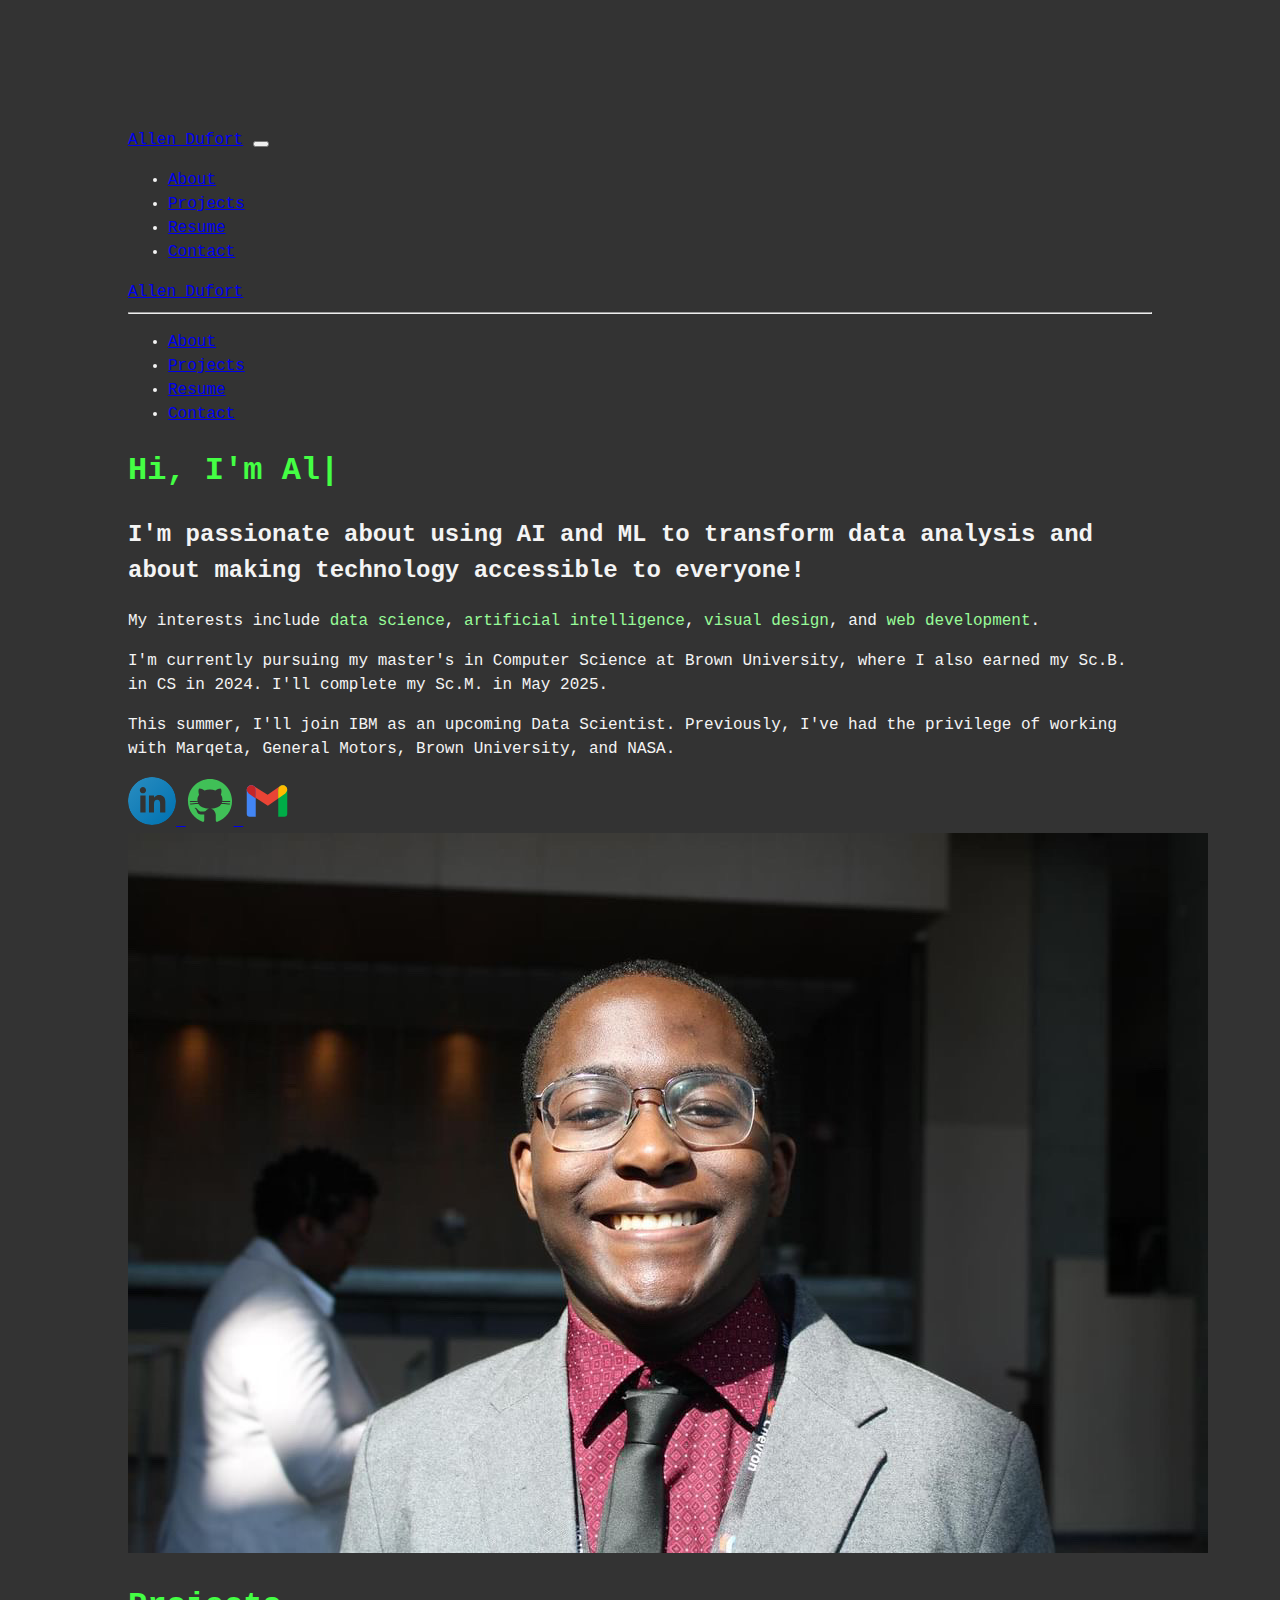
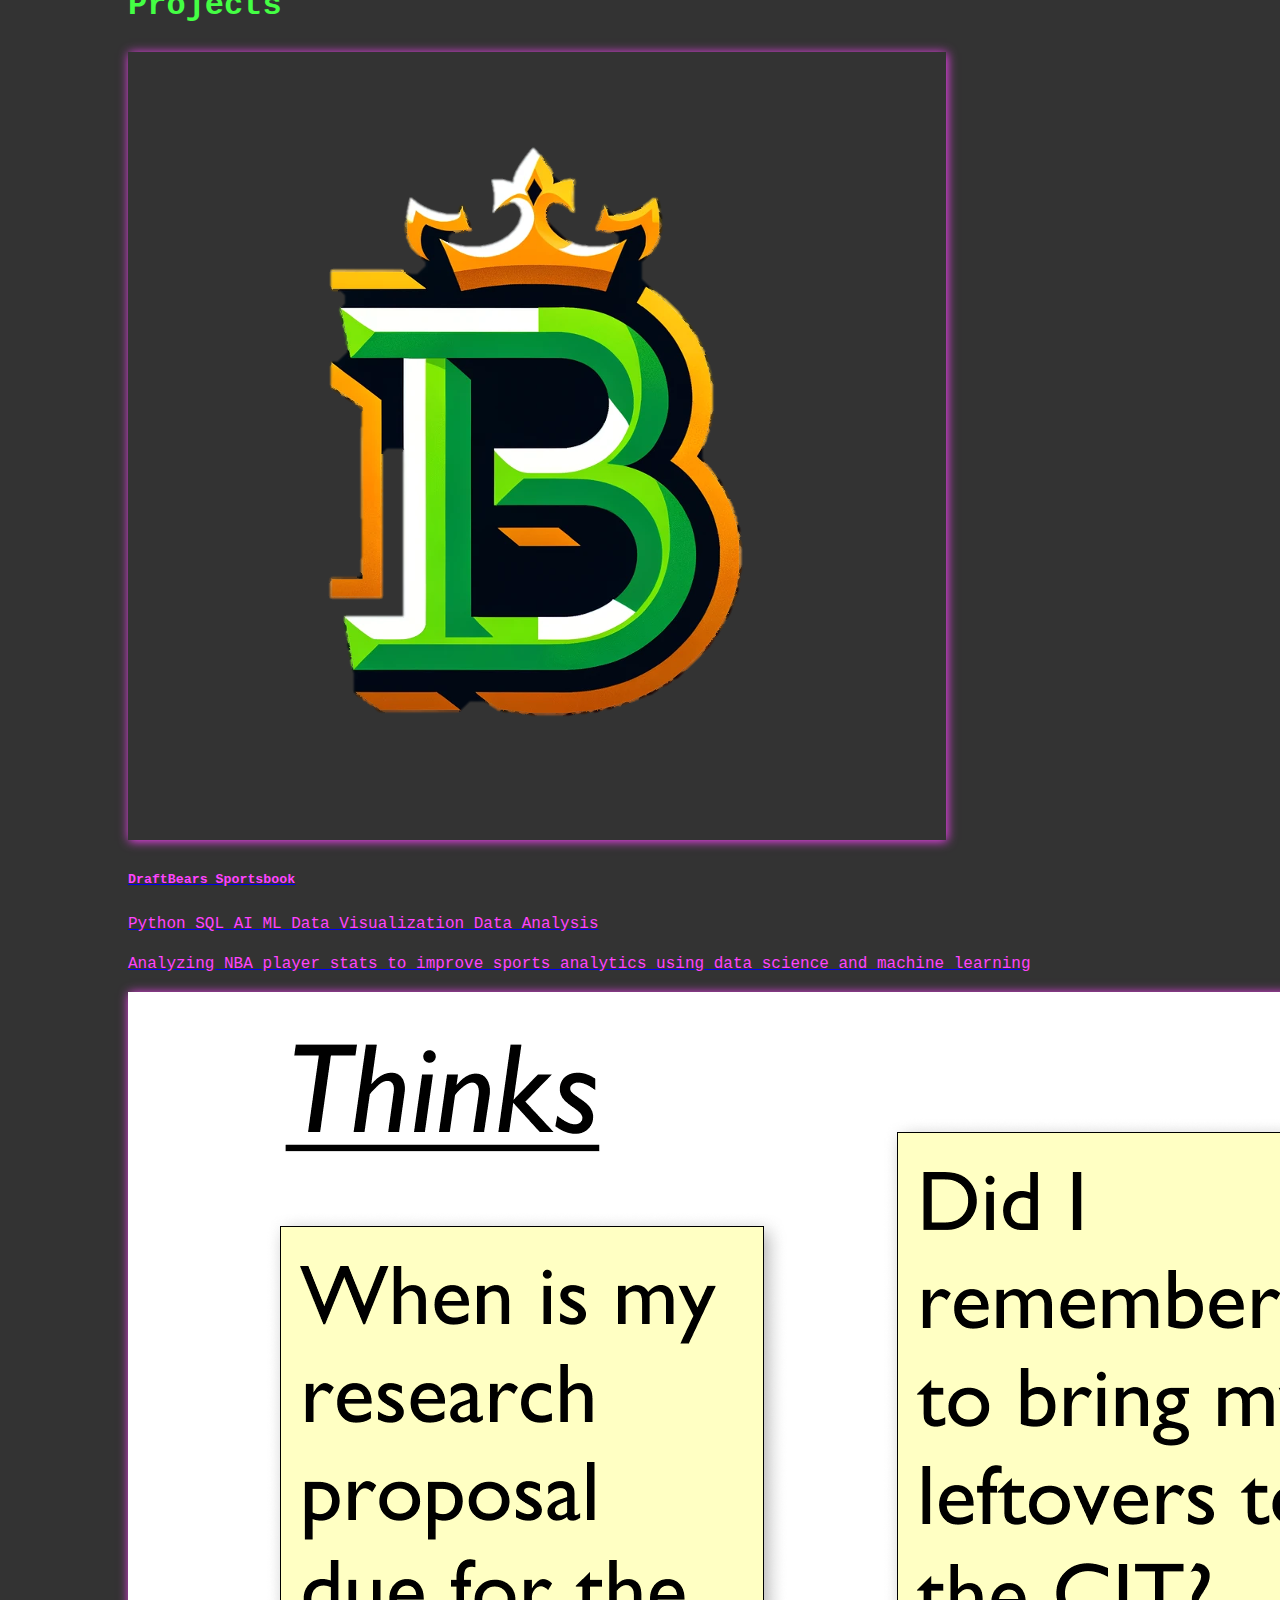
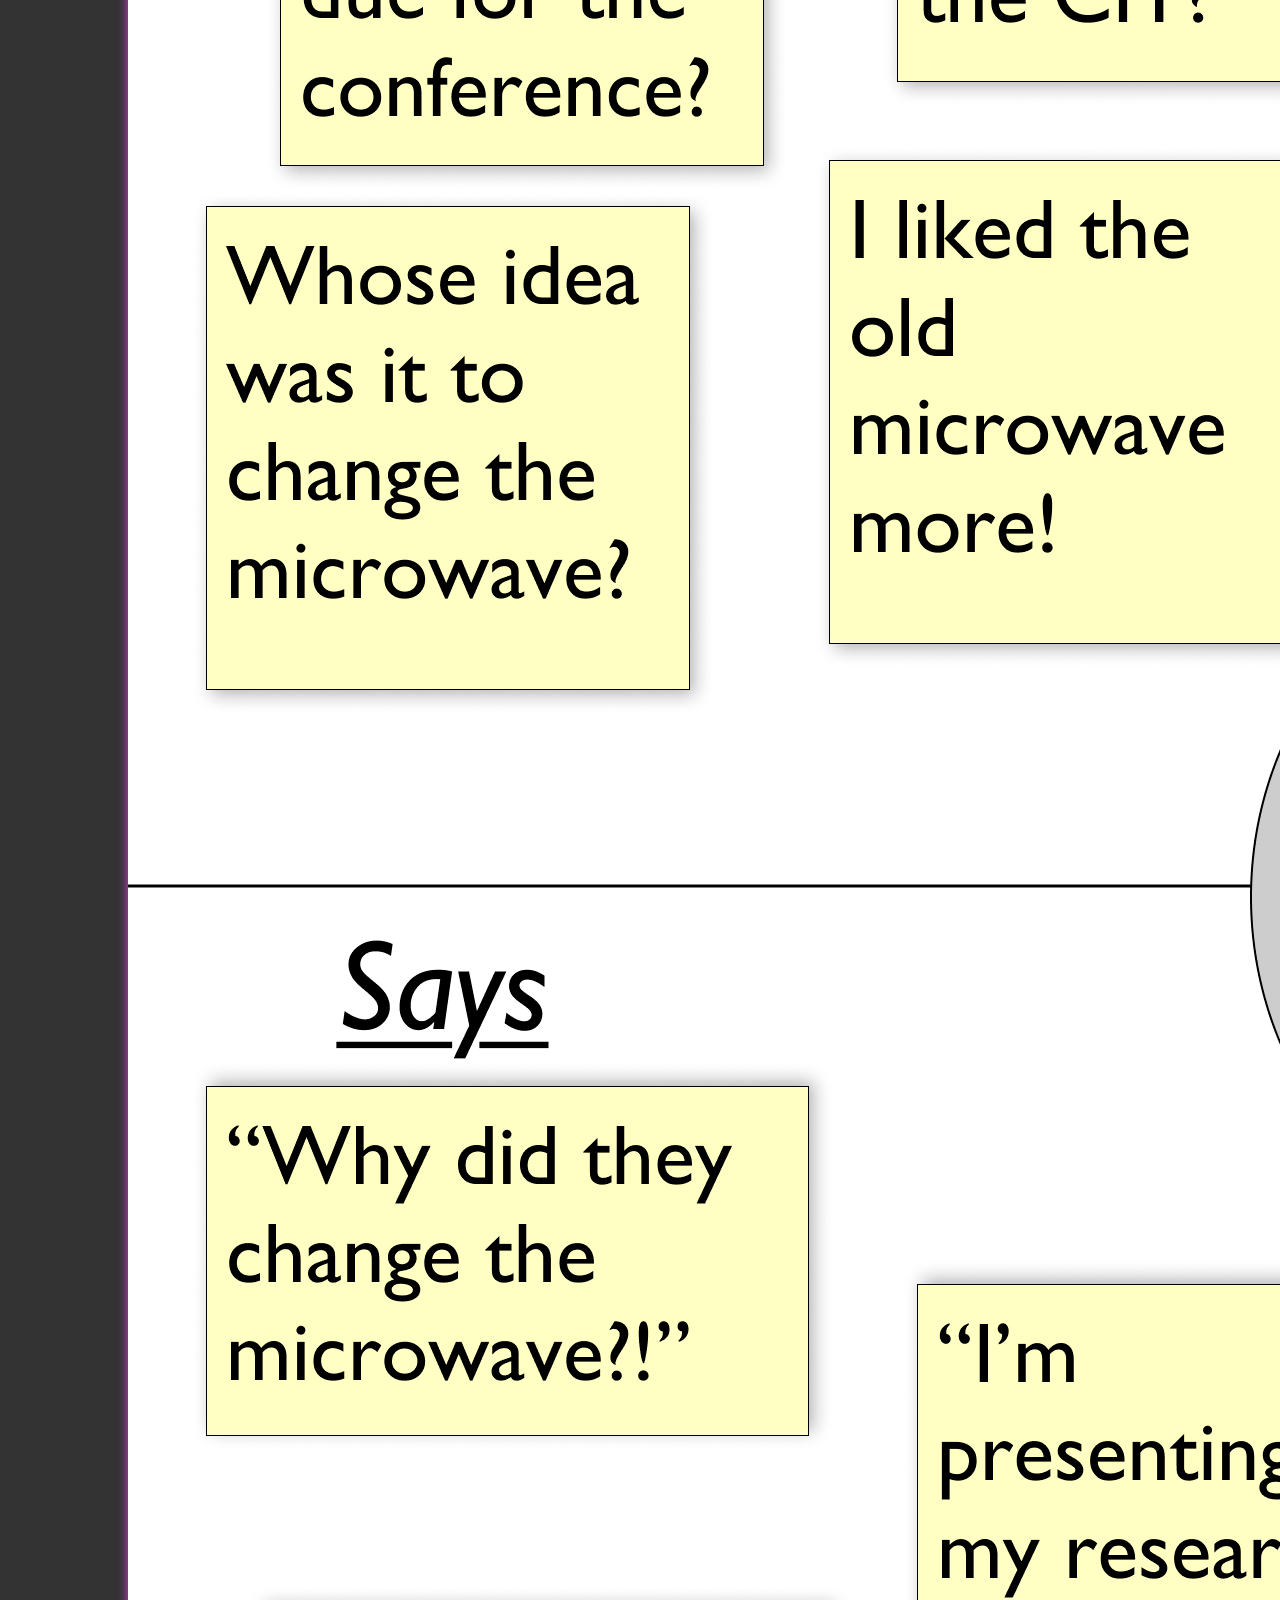
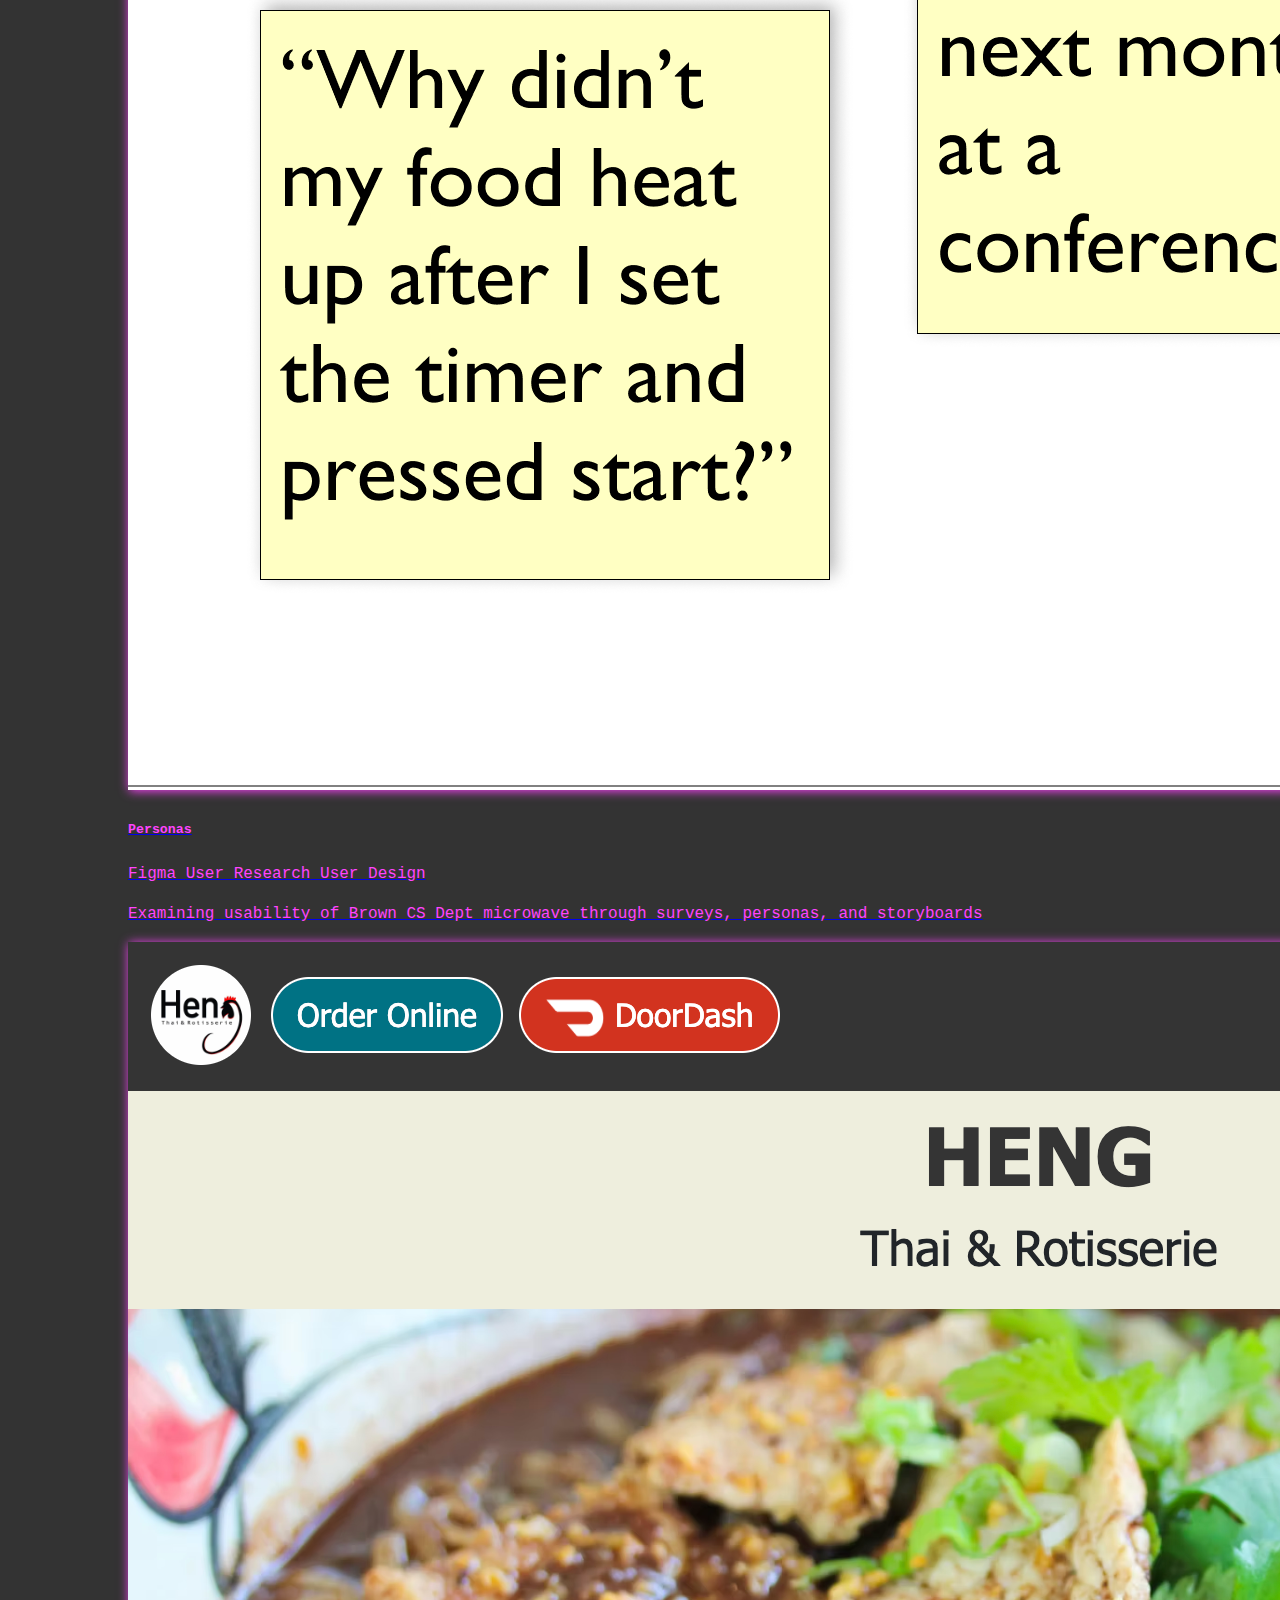
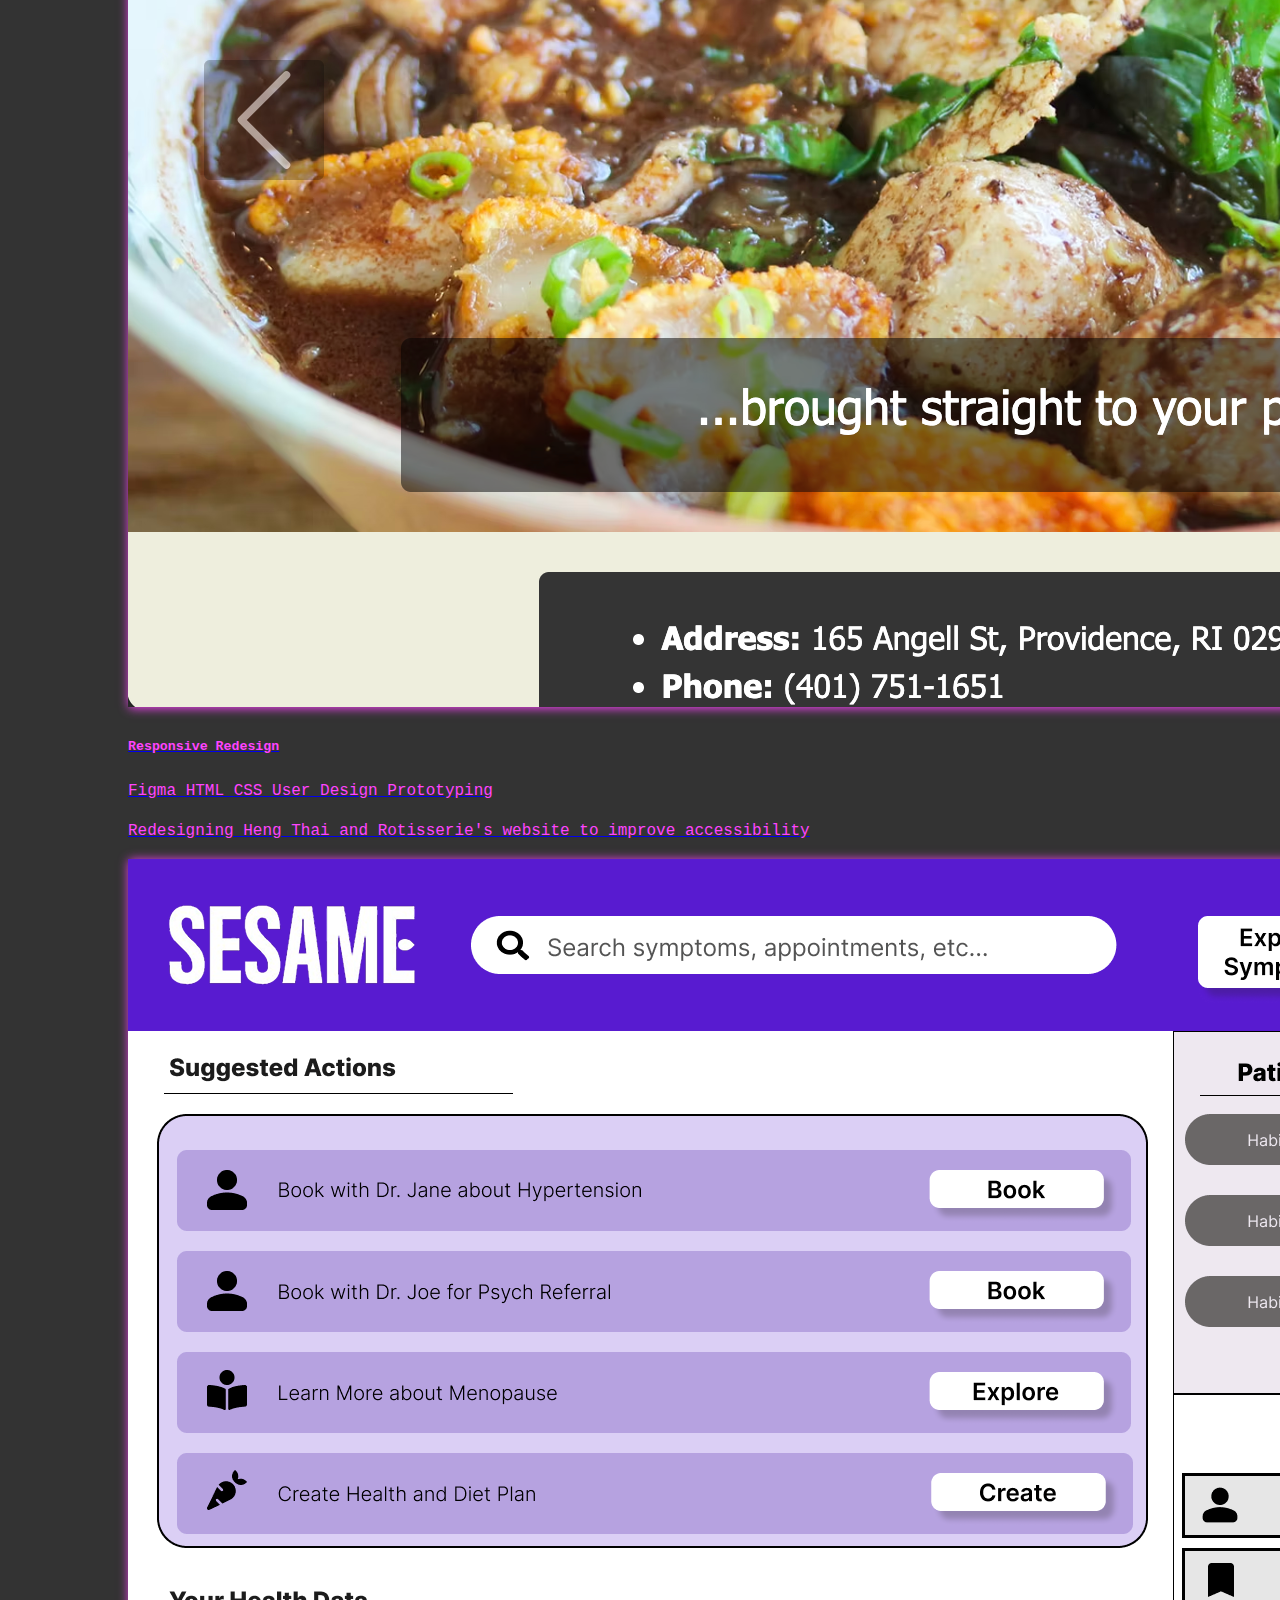
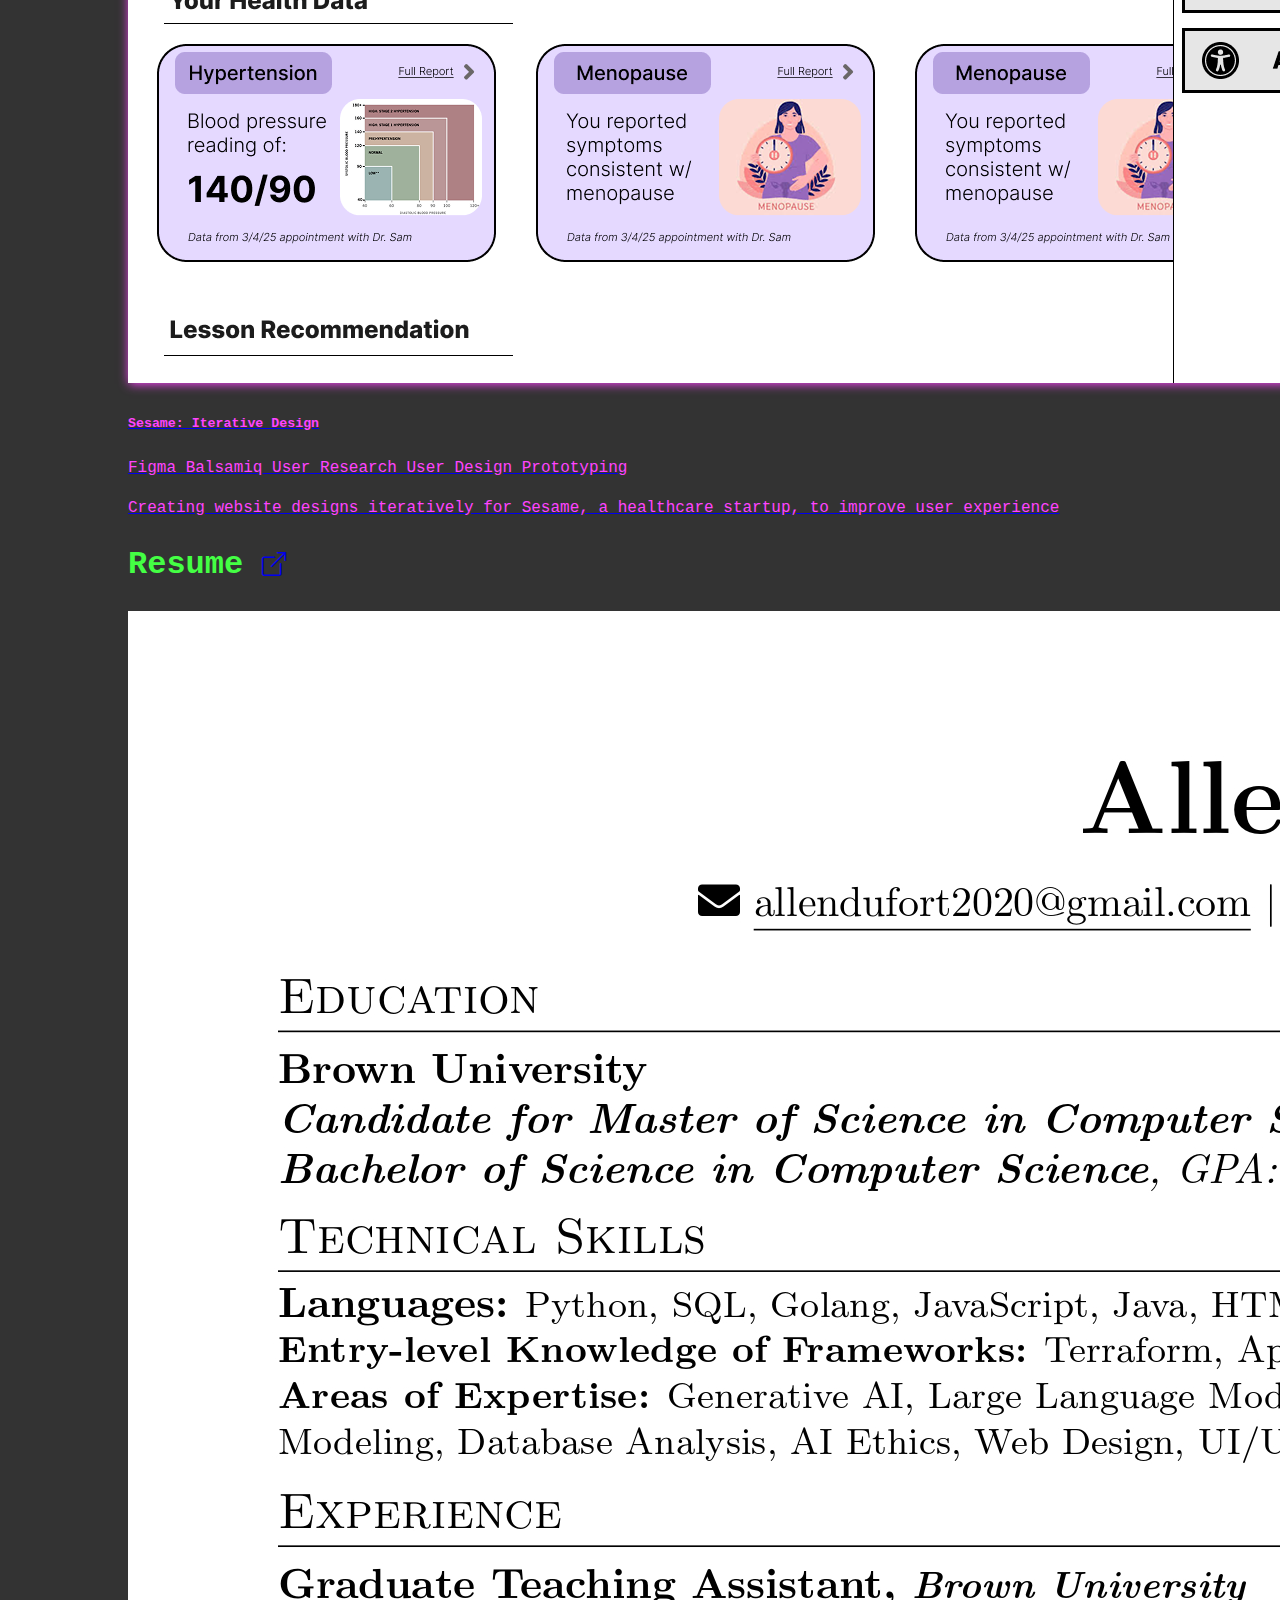
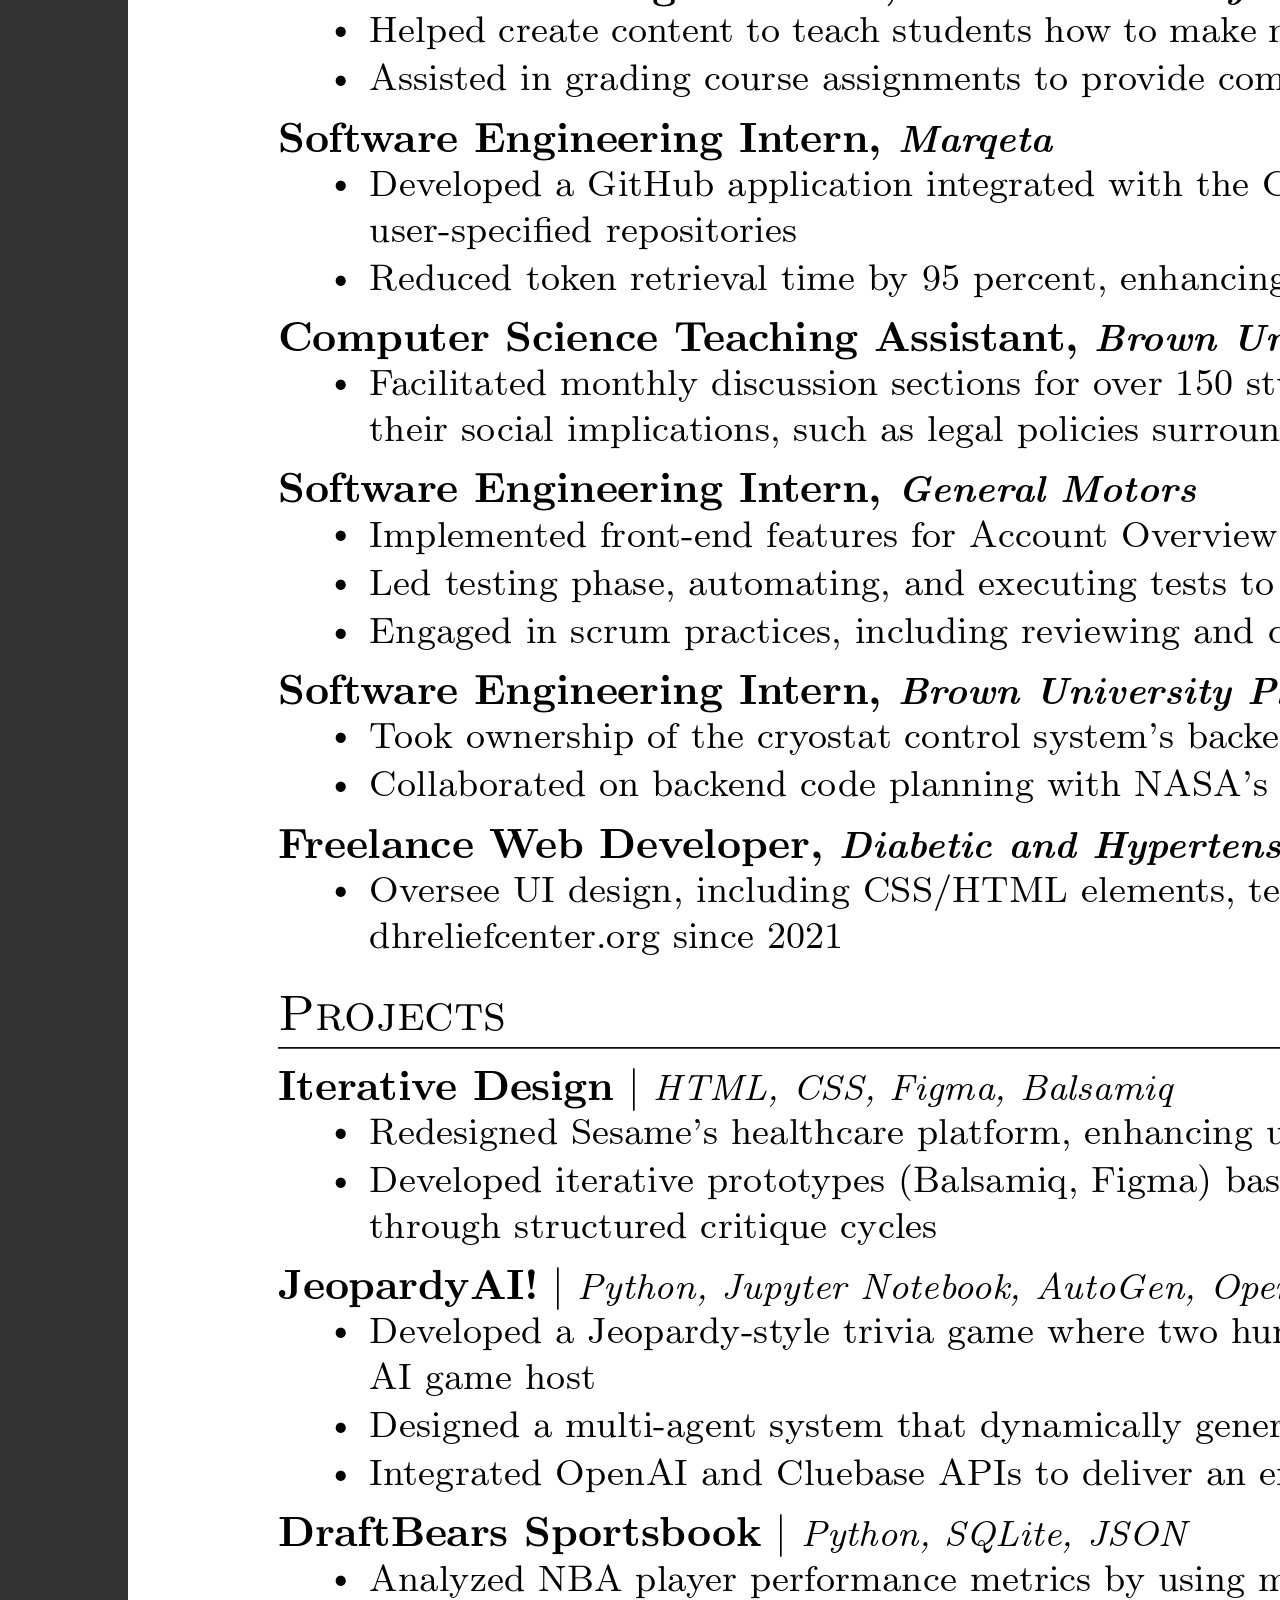
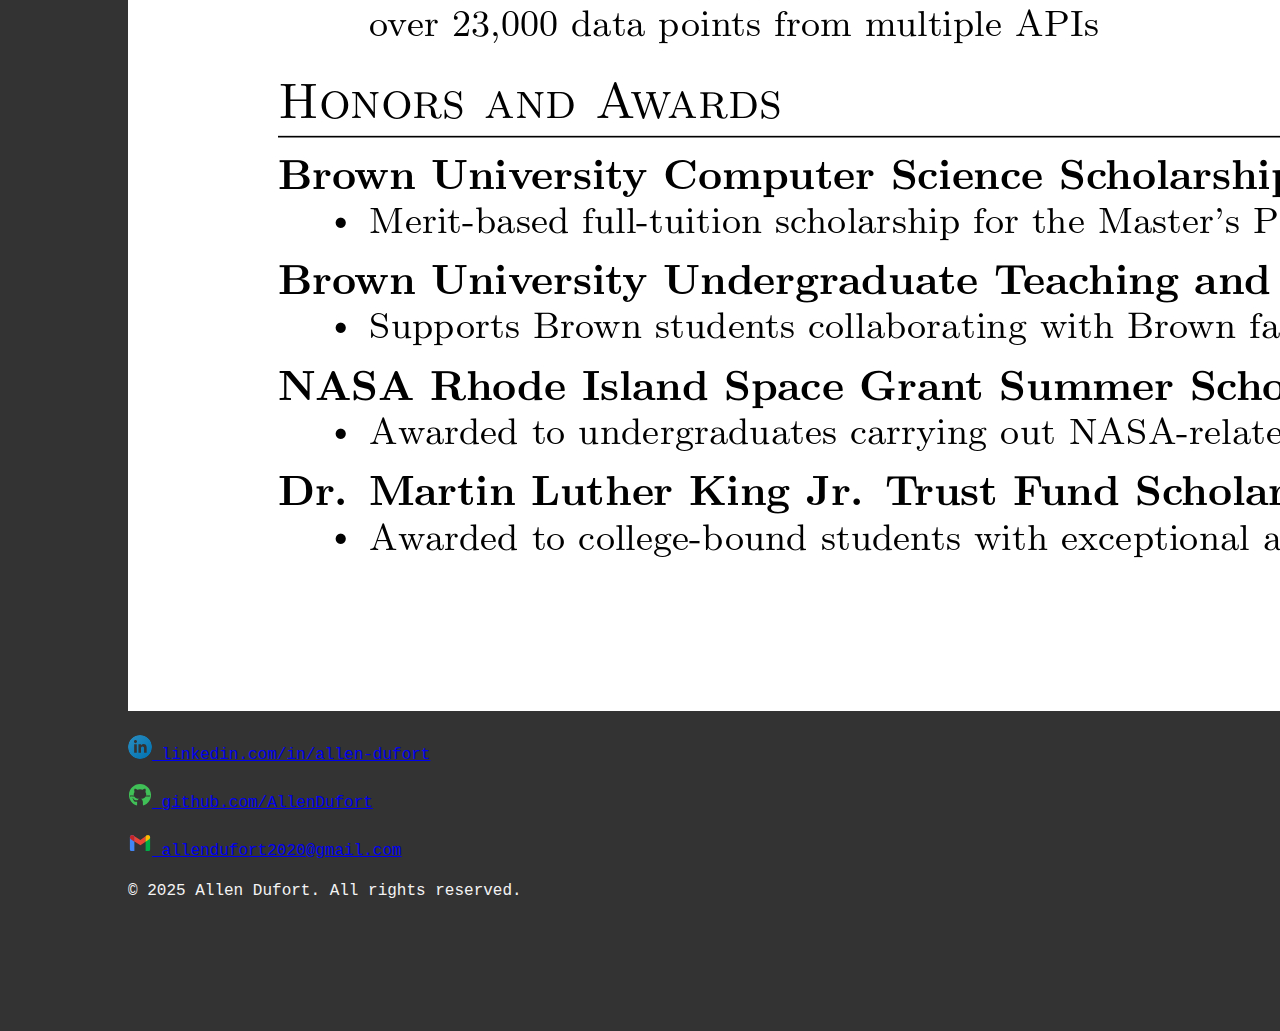
<file: index.html>
<!DOCTYPE html>
<html lang="en">

<head>
    <meta charset="utf-8" name="viewport" content="width=device-width, initial-scale=1"
        description="Allen Dufort Portfolio" />
    <title>Allen Dufort</title>
    <link rel="icon" href="assets/logos/silhouette.png" type="image/x-icon" />
    <link rel="stylesheet" href="style.css" />
    <link href="https://cdn.jsdelivr.net/npm/bootstrap@5.3.0/dist/css/bootstrap.min.css" rel="stylesheet"
        integrity="sha384-9ndCyUaIbzAi2FUVXJi0CjmCapSmO7SnpJef0486qhLnuZ2cdeRhO02iuK6FUUVM" crossorigin="anonymous" />
    <link rel="stylesheet" href="https://cdn.jsdelivr.net/npm/bootstrap-icons@1.10.5/font/bootstrap-icons.css">
    <script src="animate.js"></script>
    <script src="https://cdn.jsdelivr.net/npm/bootstrap@5.3.0/dist/js/bootstrap.bundle.min.js"
        integrity="sha384-geWF76RCwLtnZ8qwWowPQNguL3RmwHVBC9FhGdlKrxdiJJigb/j/68SIy3Te4Bkz"
        crossorigin="anonymous"></script>
</head>

<body>
    <nav class="navbar navbar-dark bg-dark d-md-none sticky-top">
        <div class="container-fluid">
            <a class="navbar-brand" href="#">Allen Dufort</a>
            <button class="navbar-toggler" type="button" data-bs-toggle="collapse" data-bs-target="#mobileNavbar"
                aria-controls="mobileNavbar" aria-expanded="false" aria-label="Toggle navigation">
                <span class="navbar-toggler-icon"></span>
            </button>
            <div class="collapse navbar-collapse" id="mobileNavbar">
                <ul class="navbar-nav ms-auto">
                    <li class="nav-item"><a class="nav-link" href="#about">About</a></li>
                    <li class="nav-item"><a class="nav-link" href="#projects">Projects</a></li>
                    <li class="nav-item"><a class="nav-link" href="#resume">Resume</a></li>
                    <li class="nav-item"><a class="nav-link" href="#contact">Contact</a></li>
                </ul>
            </div>
        </div>
    </nav>

    <div class="sidebar bg-dark text-white p-3 d-none d-md-block">
        <a class="navbar-brand" href="#">Allen Dufort</a>
        <hr>
        <ul class="nav flex-column">
            <li class="nav-item"><a class="nav-link text-white" href="#about">About</a></li>
            <li class="nav-item"><a class="nav-link text-white" href="#projects">Projects</a></li>
            <li class="nav-item"><a class="nav-link text-white" href="#resume">Resume</a></li>
            <li class="nav-item"><a class="nav-link text-white" href="#contact">Contact</a></li>
        </ul>
    </div>


    <div class="content">
        <div class="container mx-auto row" id="about">
            <div class="col-xl-8 mb-4 mt-2">
                <h1 id="animated-index"></h1>
                <h2 class="mt-4">
                    I'm passionate about using AI and ML to transform data analysis
                    and about making technology accessible to everyone!
                </h2>
                <p class="mt-4">
                    My interests include
                    <span style="color: palegreen;">data science</span>,
                    <span style="color: palegreen;">artificial intelligence</span>,
                    <span style="color: palegreen;">visual design</span>,
                    and <span style="color: palegreen;">web development</span>.
                </p>
                <p>
                    I'm currently pursuing my master's in Computer Science at
                    Brown University, where I also earned my Sc.B. in CS in 2024.
                    I'll complete my Sc.M. in May 2025.
                </p>
                <p>
                    This summer, I'll join IBM as an upcoming Data Scientist.
                    Previously, I've had the privilege of working
                    with Marqeta, General Motors, Brown University, and NASA.
                </p>
                <div class="d-flex justify-content-start gap-4">
                    <a href="https://linkedin.com/in/allen-dufort" target="_blank" rel="noopener noreferrer">
                        <img src="assets/logos/linkedin.svg" alt="linkedin" class="logo img-fluid"
                            style="width: 3rem; height: auto; border-radius: 50%;">
                    </a>
                    <a href="https://github.com/AllenDufort" target="_blank" rel="noopener noreferrer">
                        <img src="assets/logos/github.svg" alt="github" class="logo img-fluid"
                            style="width: 3rem; height: auto; border-radius: 50%;">
                    </a>
                    <a href="mailto:allendufort2020@gmail.com" target="_blank" rel="noopener noreferrer">
                        <img src="assets/logos/gmail.svg" alt="gmail" class="logo img-fluid"
                            style="width: 3rem; height: auto; border-radius: 25%;">
                    </a>
                </div>
            </div>
            <div class="col-xl-4 mb-4 mt-2 d-flex align-items-stretch">
                <img src="assets/nsbe.jpg" class="img-fluid nohover w-100 h-auto" alt="Allen Dufort"
                    style="object-fit: cover;">
            </div>
        </div>

        <div class="container mx-auto" id="projects">
            <h1>Projects</h1>
            <div class="row row-cols-1 row-cols-lg-2 g-4">
                <div class="col">
                    <div class="card text-bg-dark h-100">
                        <a href="draftbears.html" class="text-decoration-none">
                            <img src="assets/logos/draftbears-logo.png" class="card-img-top"
                                alt="DraftBears Sportsbook">
                            <div class="card-body">
                                <h5 class="card-title">DraftBears Sportsbook</h5>
                                <div class="">
                                    <span class="badge text-success bg-success-subtle">Python</span>
                                    <span class="badge text-success bg-success-subtle">SQL</span>
                                    <span class="badge text-success bg-success-subtle">AI</span>
                                    <span class="badge text-success bg-success-subtle">ML</span>
                                    <span class="badge text-success bg-success-subtle">Data Visualization</span>
                                    <span class="badge text-success bg-success-subtle">Data Analysis</span>
                                </div>
                                <p class="card-text fw-light">
                                    Analyzing NBA player stats to improve sports
                                    analytics using data science and machine learning
                                </p>
                            </div>
                        </a>
                    </div>
                </div>
                <div class="col">
                    <div class="card text-bg-dark h-100">
                        <a href="personas.html" class="text-decoration-none">
                            <img src="assets/logos/persona-logo.png" class="card-img-top" alt="Personas">
                            <div class="card-body">
                                <h5 class="card-title">Personas</h5>
                                <div class="">
                                    <span class="badge text-success bg-success-subtle">Figma</span>
                                    <span class="badge text-success bg-success-subtle">User Research</span>
                                    <span class="badge text-success bg-success-subtle">User Design</span>
                                </div>
                                <p class="card-text fw-light">
                                    Examining usability of Brown CS Dept microwave
                                    through surveys, personas, and storyboards
                                </p>
                            </div>
                        </a>
                    </div>
                </div>
                <div class="col">
                    <div class="card text-bg-dark h-100">
                        <a href="redesign.html" class="text-decoration-none">
                            <img src="assets/logos/redesign-logo.png" class="card-img-top" alt="Responsive Redesign">
                            <div class="card-body">
                                <h5 class="card-title">Responsive Redesign</h5>
                                <div class="">
                                    <span class="badge text-success bg-success-subtle">Figma</span>
                                    <span class="badge text-success bg-success-subtle">HTML</span>
                                    <span class="badge text-success bg-success-subtle">CSS</span>
                                    <span class="badge text-success bg-success-subtle">User Design</span>
                                    <span class="badge text-success bg-success-subtle">Prototyping</span>
                                </div>
                                <p class="card-text fw-light">
                                    Redesigning Heng Thai and Rotisserie's website
                                    to improve accessibility
                                </p>
                            </div>
                        </a>
                    </div>
                </div>
                <div class="col">
                    <div class="card text-bg-dark h-100">
                        <a href="iterative.html" class="text-decoration-none">
                            <img src="assets/logos/sesame-1.png" class="card-img-top" alt="Iterative Design">
                            <div class="card-body">
                                <h5 class="card-title">Sesame: Iterative Design</h5>
                                <div class="">
                                    <span class="badge text-success bg-success-subtle">Figma</span>
                                    <span class="badge text-success bg-success-subtle">Balsamiq</span>
                                    <span class="badge text-success bg-success-subtle">User Research</span>
                                    <span class="badge text-success bg-success-subtle">User Design</span>
                                    <span class="badge text-success bg-success-subtle">Prototyping</span>
                                </div>
                                <p class="card-text fw-light">
                                    Creating website designs iteratively for Sesame,
                                    a healthcare startup, to improve user experience
                                </p>
                            </div>
                        </a>
                    </div>
                </div>
            </div>
        </div>

        <div class="container mx-auto mb-4" id="resume">
            <h1>
                Resume
                <a href="assets/resume.pdf" class="text-decoration-none" target="_blank" rel="noopener noreferrer">
                    <i class="bi bi-box-arrow-up-right" style="font-size: 0.75em;"></i>
                </a>
            </h1>
            <img src="assets/resume.jpg" class="img-fluid nohover" alt="Resume Screenshot">
        </div>
        <footer class="bg-dark text-white py-4 justify-content-center" id="contact">
            <div class="container text-left">
                <p>
                    <a href="https://linkedin/in/allen-dufort" class="text-decoration-none" target="_blank"
                        rel="noopener noreferrer">
                        <img src="assets/logos/linkedin.svg" alt="LinkedIn" class="img-fluid"
                            style="width: 1.5em; height: auto; border-radius: 50%;">
                        linkedin.com/in/allen-dufort
                    </a>
                </p>
                <p>
                    <a href="https://github.com/AllenDufort" class="text-decoration-none" target="_blank"
                        rel="noopener noreferrer">
                        <img src="assets/logos/github.svg" alt="Github" class="img-fluid"
                            style="width: 1.5em; height: auto; border-radius: 50%;">
                        github.com/AllenDufort
                    </a>
                </p>
                <p>
                    <a href="mailto:allendufort2020@gmail.com" class="text-decoration-none" target="_blank"
                        rel="noopener noreferrer">
                        <img src="assets/logos/gmail.svg" alt="Gmail" class="img-fluid"
                            style="width: 1.5em; height: auto; border-radius: 25%;">
                        allendufort2020@gmail.com
                    </a>
                </p>
                <p class="text-left">
                    © 2025 Allen Dufort. All rights reserved.
                </p>
            </div>
        </footer>
    </div>
</body>

</html>
</file>
<file: style.css>
:root {
    --green: #4f4;
    --pink: #f4f;
    --light-blue: #4ff;
    --off-white: #f4f4f4;
}

body {
    margin: 10%;
    padding: 0;
    background-color: #333 !important;
    color: var(--off-white) !important;
    font-family: Courier, monospace, Arial, sans-serif !important;
    font-size: 16px;
    line-height: 1.5;
}
html {
    scroll-padding-top: 76px;
    scroll-behavior: smooth;
}

.navbar-brand img {
    width: auto;
    height: 50px;
}

#projects div {
    color: var(--pink) !important;
    transition: transform 0.3s;

}

#projects img {
    box-shadow: 1px 1px 10px var(--pink);
    transition: transform 0.3s;

}

#projects div:hover img {
    box-shadow: 2px 2px 15px var(--light-blue);
}
#projects div:hover {
    transform: scale(1.03);
    color: var(--light-blue) !important;
}

h1 {
    font-weight: bold !important;
    font-size: 200%;
    color: var(--green) !important;
}

.navbar-dark, .navbar[data-bs-theme=dark] {
    --bs-navbar-color: rgba(255, 255, 255, 0.7) !important;
    --bs-navbar-hover-color: rgba(255, 255, 255, 0.9) !important;
    --bs-navbar-active-color: #fff !important;
    --bs-navbar-brand-hover-color: #fff !important;
    --bs-navbar-toggler-border-color: none !important;
}
</file>
